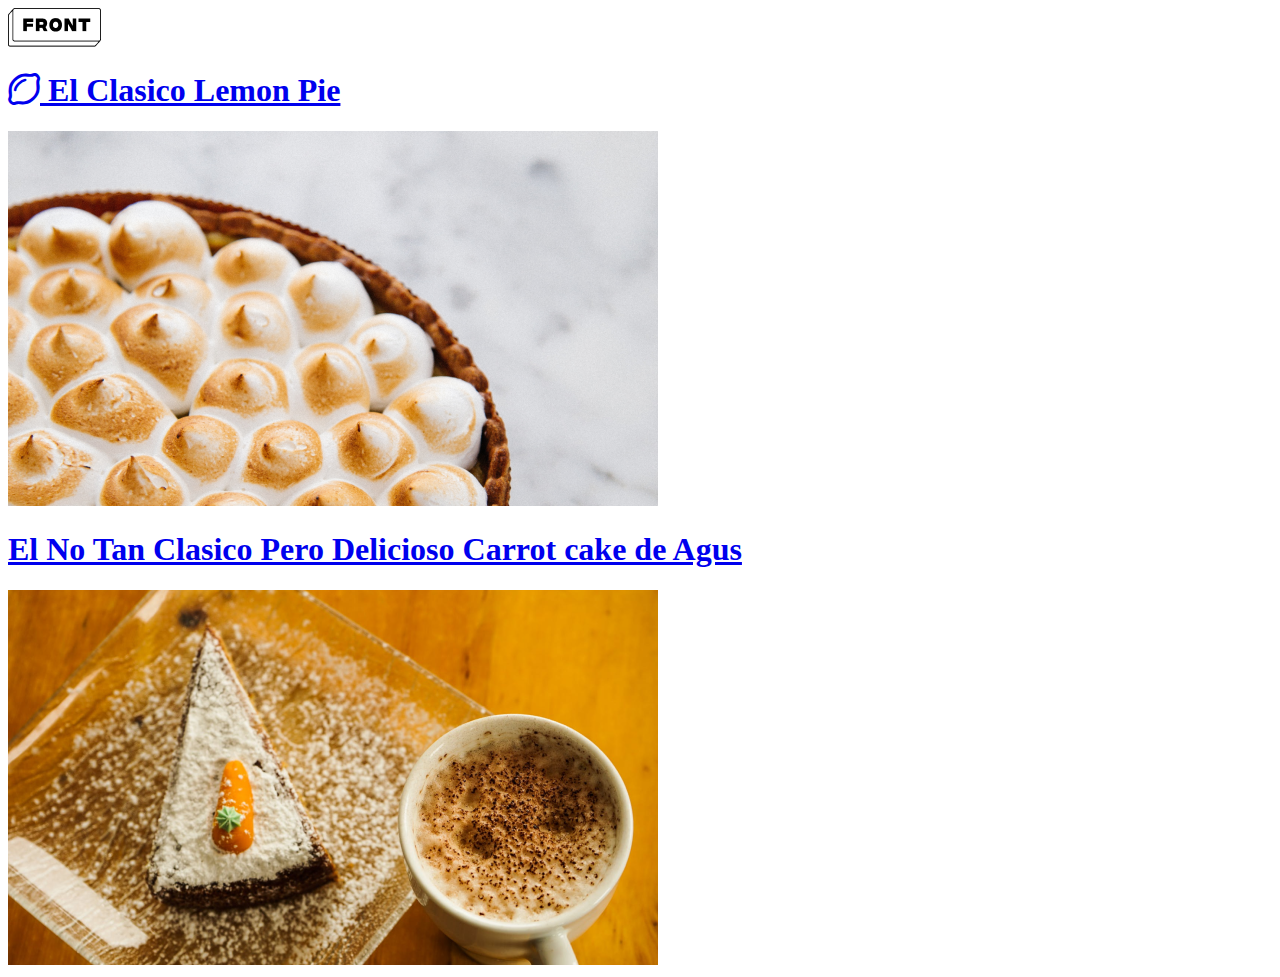
<file: index.html>
<!DOCTYPE html>
<html lang="es">
<head>
    <meta charset="UTF-8">
    
    <title> Daniel Recetas :D </title>
	<link rel="stylesheet" href="https://use.fontawesome.com/releases/v5.15.2/css/all.css">
</head>
<body>
    <header>
       <img src = "img/logo-front.png" alt = "Logo Front">
    </header>

    <a href="lemon.html" target = "_blank"><h1> <i class="far fa-lemon"></i> El Clasico Lemon Pie </h1> <img src= "img/lemon-pie.png" alt ="delicioso lemon pie para cualquier ocasion">  
    </a>

    <a href= "carrot.html" target = "_blank"> <h1> El No Tan Clasico Pero Delicioso Carrot cake de Agus </h1> <img src= "img/carrot-cake.png" alt="Te atreves a probar este carrot Cake"> 
    </a>
    
</body>
</html>
</file>
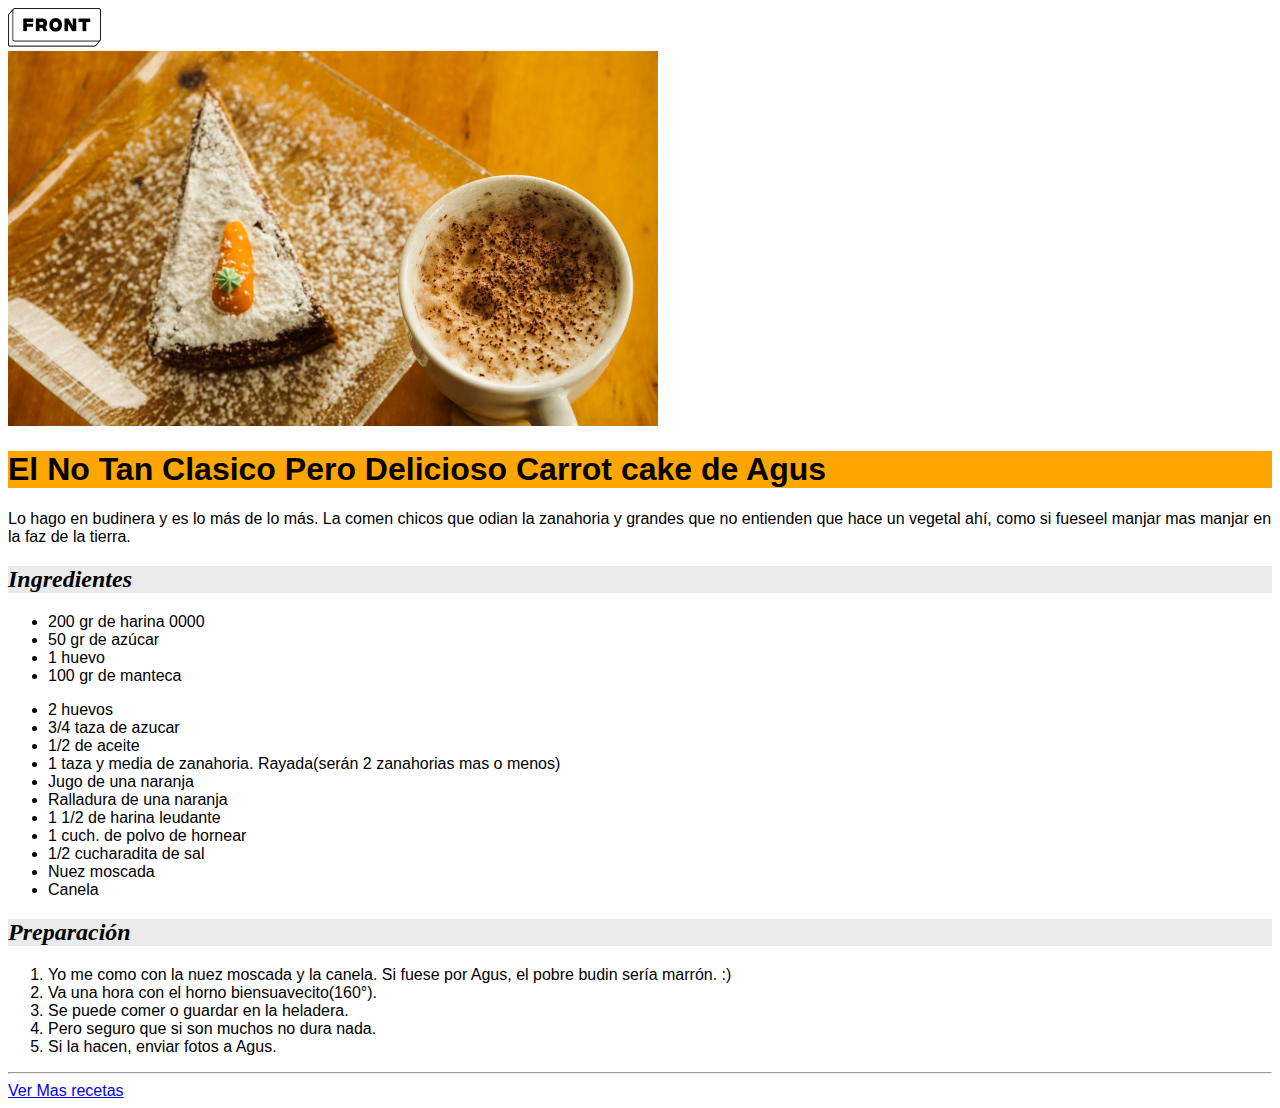
<file: carrot.html>
<!DOCTYPE html>
<html lang="es">
<head>
    <meta charset="UTF-8">
    <title>Receta Lemon Pie</title>
    <link rel="stylesheet" type="text/css" href="css/carrot.css"/>
</head>
<body>
    <header> <a href="index.html"> <img src="img/logo-front.png"> </a> </header>

    <img src="img/carrot-cake.png" alt = "delicioso lemon pie para cualquier ocasion">
    
    <h1>El No Tan Clasico Pero Delicioso Carrot cake de Agus </h1>
    <p>Lo hago en budinera y es lo más de lo más. La comen chicos que odian la zanahoria y grandes que no entienden que hace un vegetal ahí, como si fueseel manjar mas manjar en la faz de la tierra.</p>
    <h2> Ingredientes </h2>
    <ul>
        <li>200 gr de harina 0000</li>
        <li>50 gr de azúcar</li>
        <li>1 huevo</li>
        <li>100 gr de manteca</li>
    </ul>
    <ul>
    	<li>2 huevos </li>
    	<li>3/4 taza de azucar</li>
    	<li>1/2 de aceite</li>
    	<li>1 taza y media de zanahoria. Rayada(serán 2 zanahorias mas o menos)</li>
    	<li>Jugo de una naranja</li>
    	<li>Ralladura de una naranja</li>
    	<li>1 1/2 de harina leudante</li>
    	<li>1 cuch. de polvo de hornear</li>
    	<li>1/2 cucharadita de sal</li>
    	<li>Nuez moscada</li>
    	<li>Canela</li>
    </ul>
    <h2> Preparación </h2>
    <ol>
    	<li>Yo me como con la nuez moscada y la canela. Si fuese por Agus, el pobre budin sería marrón. :)</li>
    	<li>Va una hora con el horno biensuavecito(160°).</li>
    	<li>Se puede comer o guardar en la heladera.</li>
    	<li>Pero seguro que si son muchos no dura nada.</li>
    	<li>Si la hacen, enviar fotos a Agus.</li>
    </ol>
        <hr>
    <footer> <a href="index.html"> Ver Mas recetas </a> </footer>
</body>
</html>
</file>
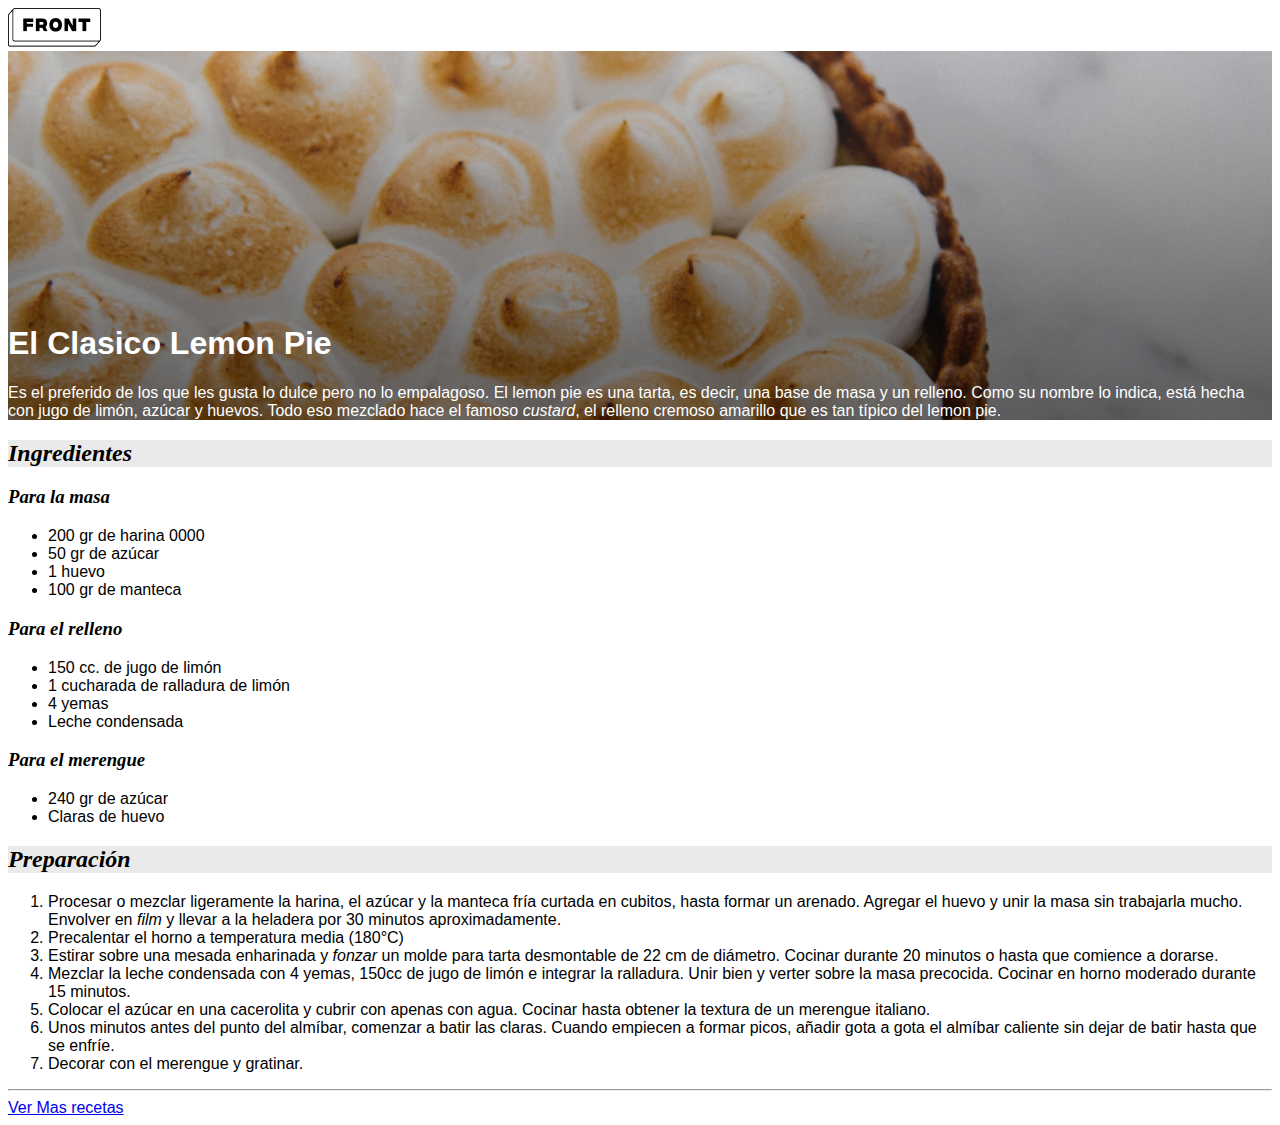
<file: lemon.html>
<!DOCTYPE html>
<html lang="es">
<head>
    <meta charset="UTF-8">
    <title>Receta Lemon Pie</title>
    <link rel="stylesheet" type="text/css" href="css/lemon.css"/>
</head>
<body>
    <header> <a href="index.html"> <img src="img/logo-front.png"> </a> </header>


    <div class="fondoLemonPie">
	<h1>El Clasico Lemon Pie </h1>
	<p> Es el preferido de los que les gusta lo dulce pero no lo empalagoso.
    	El lemon pie es una tarta, es decir, una base de masa y un relleno. Como su nombre lo indica, está hecha con jugo de limón, azúcar y huevos.
    	Todo eso mezclado hace el famoso <em>custard</em>, el relleno cremoso amarillo que es tan típico del lemon pie.</p>
    </div>

    <h2> Ingredientes </h2>
    <h3> Para la masa </h3>
    <ul>
        <li>200 gr de harina 0000</li>
        <li>50 gr de azúcar</li>
        <li>1 huevo</li>
        <li>100 gr de manteca</li>
    </ul>
    <h3>Para el relleno </h3>
    <ul>
        <li>150 cc. de jugo de limón</li>
        <li>1 cucharada de ralladura de limón</li>
        <li>4 yemas</li>
        <li>Leche condensada</li>
    </ul>
    <h3> Para el merengue </h3>
    <ul>  
        <li>240 gr de azúcar</li>
        <li>Claras de huevo</li>
    </ul>
    <h2> Preparación </h2>
        <ol>
            <li>
                Procesar o mezclar ligeramente la harina, el azúcar y la manteca fría curtada en cubitos, hasta formar un arenado.
                Agregar el huevo y unir la masa sin trabajarla mucho. 
                <br> Envolver en <em>film</em> y llevar a la heladera por 30 minutos aproximadamente.</li>
            <li>Precalentar el horno a temperatura media (180°C)</li>
            <li>Estirar sobre una mesada enharinada y <em>fonzar</em> un molde para tarta desmontable de 22 cm de diámetro. Cocinar durante 20 minutos o hasta que comience a dorarse.</li>
            <li>Mezclar la leche condensada con 4 yemas, 150cc de jugo de limón e integrar la ralladura. Unir bien y verter sobre la masa precocida. Cocinar en horno moderado durante 15 minutos.</li>
            <li>Colocar el azúcar en una cacerolita y cubrir con apenas con agua. Cocinar hasta obtener la textura de un merengue italiano.</li>
            <li>Unos minutos antes del punto del almíbar, comenzar a batir las claras. Cuando empiecen a formar picos, añadir gota a gota el almíbar caliente sin dejar de batir hasta que se enfríe.</li>
            <li>Decorar con el merengue y gratinar.</li>
        </ol>
        <hr>
    <footer> <a href="index.html"> Ver Mas recetas </a> </footer>
</body>
</html>
</file>
<file: css/carrot.css>
body{
    font-family: Arial,  sans-serif;
}
h1 {
	background-color: orange;
}
h2{
    background-color: #EAEAEA;
    font-style: italic;
    font-weight: bold;
    font-family:  "Times New Roman", Times, serif;
}
h3{
    font-style: italic;
    font-family:  "Times New Roman", Times, serif;
}
</file>
<file: css/lemon.css>
body{
    font-family: Arial,  sans-serif;
}

.fondoLemonPie{
	background-image:url("../img/lemon-background.png");
	background-repeat: no-repeat;
	padding-top: 20%;
	background-position: bottom center;
	opacity: 1;
	background-size: cover;
	color:white;
}

h2{
    background-color: #EAEAEA;
    font-style: italic;
    font-weight: bold;
    font-family:  "Times New Roman", Times, serif;
}
h3{
    font-style: italic;
    font-family:  "Times New Roman", Times, serif;
}
</file>
